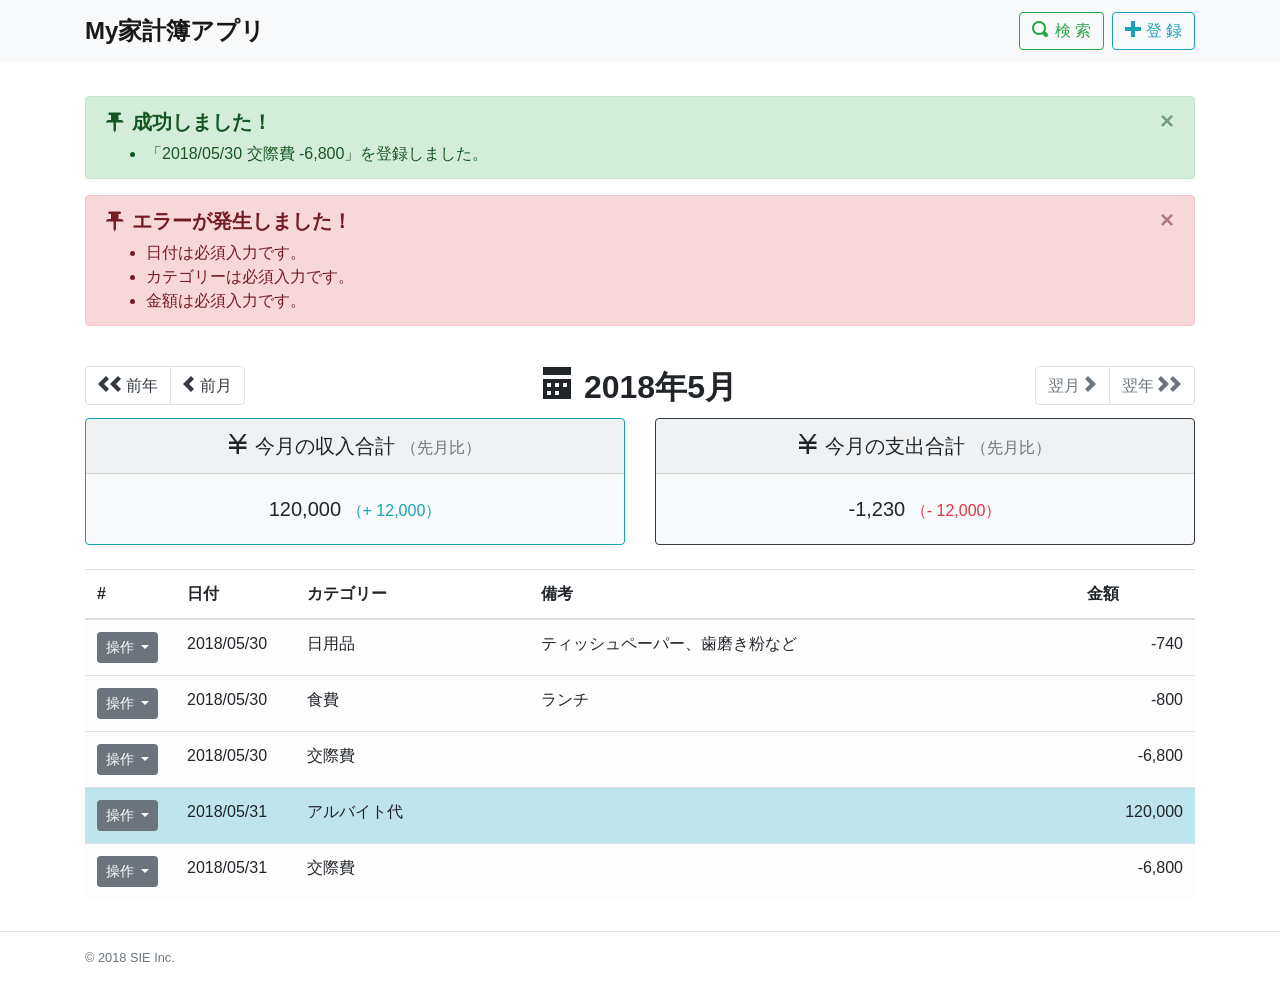
<file: html/index.html>
<!doctype html>
<html lang="ja">
<head>
	<meta charset="utf-8">
	<meta name="viewport" content="width=device-width, initial-scale=1, shrink-to-fit=no">
	<link rel="stylesheet" href="css/bootstrap.min.css">
	<link rel="stylesheet" href="css/open-iconic-bootstrap.min.css">
	<link rel="stylesheet" href="css/style.css">
	
	<title>My家計簿アプリ|TOP</title>
</head>
<body>
	<nav class="navbar fixed-top navbar-expand-lg navbar-light bg-light">
		<div class="container">
			<a class="navbar-brand mb-0" href="index.html">My家計簿アプリ</a>
			<form class="form-inline">
				<a class="btn btn-outline-success mr-2" href="search.html"><span class="oi oi-magnifying-glass"></span> 検 索</a>
				<a class="btn btn-outline-info" href="entry.html"><span class="oi oi-plus"></span> 登 録</a>
			</form>
		</div>
	</nav>

	<div class="container pt-6">
	
		<div class="row">
			<div class="col">
				<div class="alert alert-success alert-dismissible fade show" role="alert">
					<h4 class="alert-heading h5 font-weight-bold"><span class="oi oi-pin"></span> 成功しました！</h4>
					<button type="button" class="close" data-dismiss="alert" aria-label="Close">
						<span aria-hidden="true">&times;</span>
					</button>
					<ul>
						<li>「2018/05/30 交際費 -6,800」を登録しました。</li>
					</ul>
				</div>
			</div>
		</div>
		
		<div class="row">
			<div class="col">
				<div class="alert alert-danger alert-dismissible fade show" role="alert">
					<h4 class="alert-heading h5 font-weight-bold"><span class="oi oi-pin"></span> エラーが発生しました！</h4>
					<button type="button" class="close" data-dismiss="alert" aria-label="Close">
						<span aria-hidden="true">&times;</span>
					</button>
					<ul>
						<li>日付は必須入力です。</li>
						<li>カテゴリーは必須入力です。</li>
						<li>金額は必須入力です。</li>
					</ul>
				</div>
			</div>
		</div>
		
		<div class="row pt-4">
			<div class="col">
				<nav class="float-left">
					<ul class="pagination">
						<li class="page-item">
							<a class="page-link" href="#"><span class="oi oi-chevron-left"></span><span class="oi oi-chevron-left"></span> 前年</a>
						</li>
						<li class="page-item">
							<a class="page-link" href="#"><span class="oi oi-chevron-left"></span> 前月</a>
						</li>
					</ul>
				</nav>
			</div>

			<div class="col text-center">
				<h2 class="font-weight-bold"><span class="oi oi-calendar"></span> 2018年5月</h2>
			</div>

			<div class="col">
				<nav class="float-right">
					<ul class="pagination">
						<li class="page-item disabled">
							<a class="page-link" href="#">翌月 <span class="oi oi-chevron-right"></span></a>
						</li>
						<li class="page-item disabled">
							<a class="page-link" href="#">翌年 <span class="oi oi-chevron-right"></span><span class="oi oi-chevron-right"></span></a>
						</li>
					</ul>
				</nav>
			</div>
		</div>
		
		<div class="row pt-1">
			<div class="col">
				<div class="card bg-light border-info mb-4">
					<div class="card-header text-center"><span class="oi oi-yen"></span> 今月の収入合計 <small class="text-muted">（先月比）</small></div>
					<div class="card-body">
						<p class="card-text text-center">120,000 <small class="text-info">（+ 12,000）</small></p>
					</div>
				</div>
			</div>

			<div class="col">
				<div class="card bg-light border-dark mb-4">
					<div class="card-header text-center"><span class="oi oi-yen"></span> 今月の支出合計 <small class="text-muted">（先月比）</small></div>
					<div class="card-body">
						<p class="card-text text-center">-1,230 <small class="text-danger">（- 12,000）</small></p>
					</div>
				</div>
			</div>
		</div>
		
		<div class="row">
			<div class="col">
				<table class="table table-hover">
					<thead>
						<tr>
							<th scope="col" style="width: 90px;">#</th>
							<th scope="col" style="width: 120px;">日付</th>
							<th scope="col">カテゴリー</th>
							<th scope="col">備考</th>
							<th scope="col" style="width: 120px;">金額</th>
						</tr>
					</thead>
					<tbody>
						<tr class="table-light">
							<th scope="row">
								<div class="btn-group">
									<button type="button" class="btn btn-secondary btn-sm dropdown-toggle" data-toggle="dropdown" aria-haspopup="true" aria-expanded="false">
										操作
									</button>
									<div class="dropdown-menu">
										<a class="dropdown-item" href="detail.html"><span class="oi oi-spreadsheet"></span> 詳細</a>
										<a class="dropdown-item" href="copy.html"><span class="oi oi-paperclip"></span> コピー</a>
										<div class="dropdown-divider"></div>
										<a class="dropdown-item delete-btn" href="index.html"><span class="oi oi-trash"></span> 削除</a>
									</div>
								</div>
							</th>
							<td>2018/05/30</td>
							<td>日用品</td>
							<td>ティッシュペーパー、歯磨き粉など</td>
							<td class="text-right">-740</td>
						</tr>
						<tr class="table-light">
							<th scope="row">
								<div class="btn-group">
									<button type="button" class="btn btn-secondary btn-sm dropdown-toggle" data-toggle="dropdown" aria-haspopup="true" aria-expanded="false">
										操作
									</button>
									<div class="dropdown-menu">
										<a class="dropdown-item" href="detail.html"><span class="oi oi-spreadsheet"></span> 詳細</a>
										<a class="dropdown-item" href="copy.html"><span class="oi oi-paperclip"></span> コピー</a>
										<div class="dropdown-divider"></div>
										<a class="dropdown-item delete-btn" href="index.html"><span class="oi oi-trash"></span> 削除</a>
									</div>
								</div>
							</th>
							<td>2018/05/30</td>
							<td>食費</td>
							<td>ランチ</td>
							<td class="text-right">-800</td>
						</tr>
						<tr class="table-light">
							<th scope="row">
								<div class="btn-group">
									<button type="button" class="btn btn-secondary btn-sm dropdown-toggle" data-toggle="dropdown" aria-haspopup="true" aria-expanded="false">
										操作
									</button>
									<div class="dropdown-menu">
										<a class="dropdown-item" href="detail.html"><span class="oi oi-spreadsheet"></span> 詳細</a>
										<a class="dropdown-item" href="copy.html"><span class="oi oi-paperclip"></span> コピー</a>
										<div class="dropdown-divider"></div>
										<a class="dropdown-item delete-btn" href="index.html"><span class="oi oi-trash"></span> 削除</a>
									</div>
								</div>
							</th>
							<td>2018/05/30</td>
							<td>交際費</td>
							<td></td>
							<td class="text-right">-6,800</td>
						</tr>
						<tr class="table-info">
							<th scope="row">
								<div class="btn-group">
									<button type="button" class="btn btn-secondary btn-sm dropdown-toggle" data-toggle="dropdown" aria-haspopup="true" aria-expanded="false">
										操作
									</button>
									<div class="dropdown-menu">
										<a class="dropdown-item" href="detail.html"><span class="oi oi-spreadsheet"></span> 詳細</a>
										<a class="dropdown-item" href="copy.html"><span class="oi oi-paperclip"></span> コピー</a>
										<div class="dropdown-divider"></div>
										<a class="dropdown-item delete-btn" href="index.html"><span class="oi oi-trash"></span> 削除</a>
									</div>
								</div>
							</th>
							<td>2018/05/31</td>
							<td>アルバイト代</td>
							<td></td>
							<td class="text-right">120,000</td>
						</tr>
						<tr class="table-light">
							<th scope="row">
								<div class="btn-group">
									<button type="button" class="btn btn-secondary btn-sm dropdown-toggle" data-toggle="dropdown" aria-haspopup="true" aria-expanded="false">
										操作
									</button>
									<div class="dropdown-menu">
										<a class="dropdown-item" href="detail.html"><span class="oi oi-spreadsheet"></span> 詳細</a>
										<a class="dropdown-item" href="update.html"><span class="oi oi-paperclip"></span> コピー</a>
										<div class="dropdown-divider"></div>
										<a class="dropdown-item delete-btn" href="index.html"><span class="oi oi-trash"></span> 削除</a>
									</div>
								</div>

							</th>
							<td>2018/05/31</td>
							<td>交際費</td>
							<td></td>
							<td class="text-right">-6,800</td>
						</tr>
					</tbody>
				</table>
			</div>
		</div>
	</div>
	
	<hr>

	<footer class="footer">
		<div class="container">
			<p class="text-muted small">&copy; 2018 SIE Inc.</p>
		</div>
	</footer>

	<script src="js/jquery-3.3.1.slim.min.js"></script>
	<script src="js/popper.min.js"></script>
	<script src="js/bootstrap.min.js"></script>
	
<script>
$(function(){
	$('.delete-btn').on('click', function(){
		return confirm('削除してよろしいですか？');
	});
});
</script>
</body>
</html>
</file>
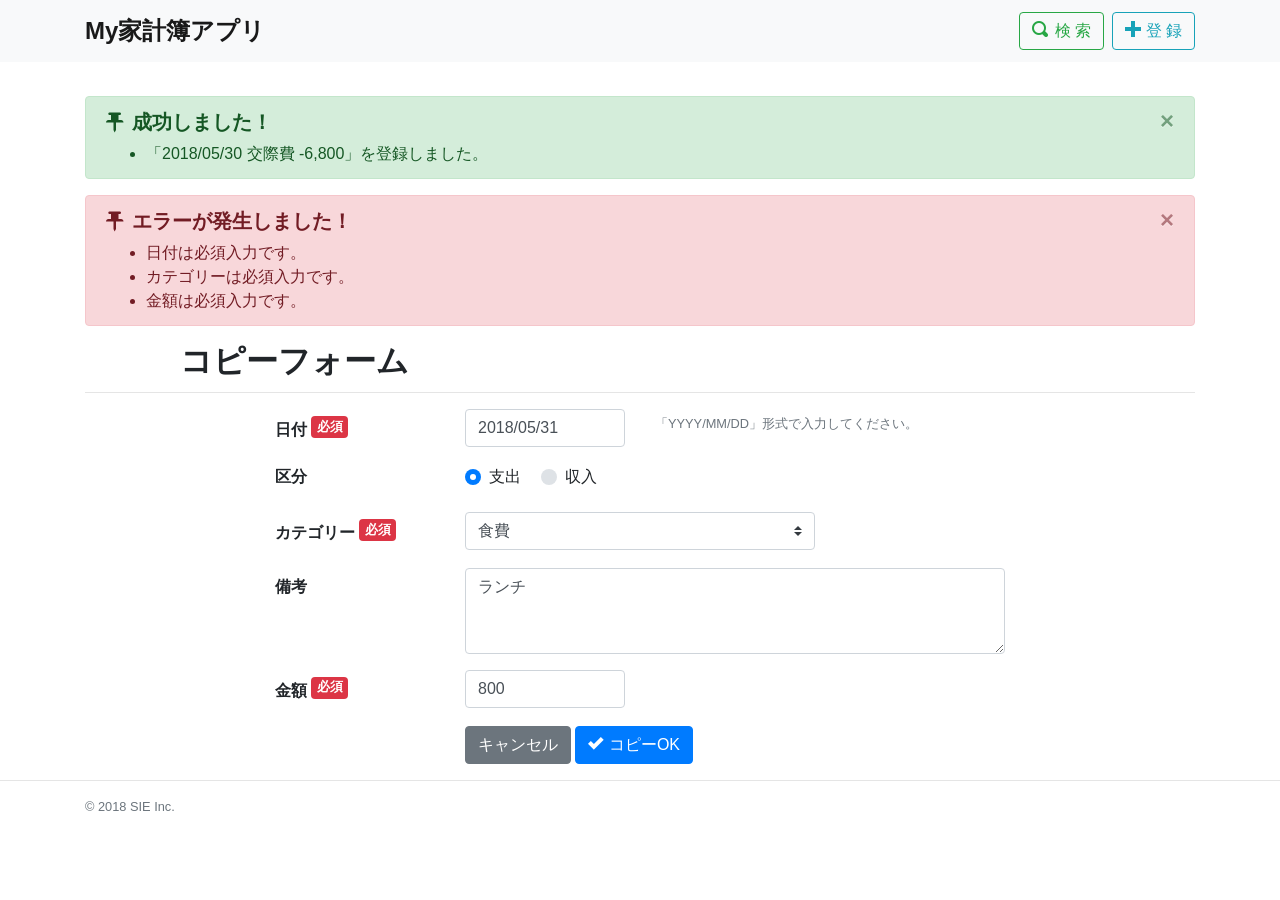
<file: html/copy.html>
<!doctype html>
<html lang="ja">
<head>
	<meta charset="utf-8">
	<meta name="viewport" content="width=device-width, initial-scale=1, shrink-to-fit=no">
	<link rel="stylesheet" href="css/bootstrap.min.css">
	<link rel="stylesheet" href="css/open-iconic-bootstrap.min.css">
	<link rel="stylesheet" href="css/style.css">

	<title>My家計簿アプリ|コピーフォーム</title>
</head>
<body>
	<nav class="navbar fixed-top navbar-expand-lg navbar-light bg-light">
		<div class="container">
			<a class="navbar-brand mb-0" href="index.html">My家計簿アプリ</a>
			<form class="form-inline">
				<a class="btn btn-outline-success mr-2" href="search.html"><span class="oi oi-magnifying-glass"></span> 検 索</a>
				<a class="btn btn-outline-info" href="entry.html"><span class="oi oi-plus"></span> 登 録</a>
			</form>
		</div>
	</nav>

	<div class="container pt-6">
	
		<div class="row">
			<div class="col">
				<div class="alert alert-success alert-dismissible fade show" role="alert">
					<h4 class="alert-heading h5 font-weight-bold"><span class="oi oi-pin"></span> 成功しました！</h4>
					<button type="button" class="close" data-dismiss="alert" aria-label="Close">
						<span aria-hidden="true">&times;</span>
					</button>
					<ul>
						<li>「2018/05/30 交際費 -6,800」を登録しました。</li>
					</ul>
				</div>
			</div>
		</div>
		
		<div class="row">
			<div class="col">
				<div class="alert alert-danger alert-dismissible fade show" role="alert">
					<h4 class="alert-heading h5 font-weight-bold"><span class="oi oi-pin"></span> エラーが発生しました！</h4>
					<button type="button" class="close" data-dismiss="alert" aria-label="Close">
						<span aria-hidden="true">&times;</span>
					</button>
					<ul>
						<li>日付は必須入力です。</li>
						<li>カテゴリーは必須入力です。</li>
						<li>金額は必須入力です。</li>
					</ul>
				</div>
			</div>
		</div>
		
		<div class="row justify-content-between">
			<div class="offset-1 col">
				<h2 class="font-weight-bold">コピーフォーム</h2>
			</div>
		</div>
		
		<hr class="mt-1">
		
		<form action="#" method="post">
			<div class="form-group row">
				<label for="date" class="offset-2 col-sm-2 col-form-label font-weight-bold">日付 <span class="badge badge-danger">必須</span></label>
				<div class="col-2">
					<input type="text" class="form-control" id="date" placeholder="日付" aria-describedby="dateHelp" value="2018/05/31">
				</div>
				<div class="col-4">
					<small id="dateHelp" class="text-muted align-bottom">「YYYY/MM/DD」形式で入力してください。</small>
				</div>
			</div>

			<fieldset class="form-group">
				<div class="row">
					<legend class="offset-2 col-form-label col-2 pt-0 font-weight-bold">区分</legend>
					<div class="col-sm-8">
						<div class="custom-control custom-radio custom-control-inline">
							<input type="radio" id="division1" name="division" class="custom-control-input" checked>
							<label class="custom-control-label" for="division1">支出</label>
						</div>
						<div class="custom-control custom-radio custom-control-inline">
							<input type="radio" id="division2" name="division" class="custom-control-input">
							<label class="custom-control-label" for="division2">収入</label>
						</div>
					</div>
				</div>
			</fieldset>
			
			<div class="form-group row">
				<label for="category" class="offset-2 col-sm-2 col-form-label font-weight-bold">カテゴリー <span class="badge badge-danger">必須</span></label>
				<div class="col-4">
					<select class="custom-select" id="category">
						<option>選択して下さい</option>
						<option selected>食費</option>
						<option>日用品</option>
						<option>交際費</option>
					</select>
				</div>
			</div>
			<div class="form-group row">
				<label for="note" class="offset-2 col-sm-2 col-form-label font-weight-bold">備考</label>
				<div class="col-6">
					<textarea class="form-control" id="note" placeholder="備考" rows="3">ランチ</textarea>
				</div>
			</div>
			<div class="form-group row">
				<label for="amount" class="offset-2 col-sm-2 col-form-label font-weight-bold">金額 <span class="badge badge-danger">必須</span></label>
				<div class="col-2">
					<input type="text" class="form-control" id="amount" placeholder="金額" value="800">
				</div>
			</div>
			
			<div class="form-group row">
				<div class="offset-4 col-8">
					<a href="index.html" class="btn btn-secondary">キャンセル</a>
					<a href="index.html" class="btn btn-primary"><span class="oi oi-check"></span> コピーOK</a>
				</div>
			</div>
		</form>
	</div>
	
	<hr>

	<footer class="footer">
		<div class="container">
			<p class="text-muted small">&copy; 2018 SIE Inc.</p>
		</div>
	</footer>

	<script src="js/jquery-3.3.1.slim.min.js"></script>
	<script src="js/popper.min.js"></script>
	<script src="js/bootstrap.min.js"></script>

<script>
$(function(){
	$('.delete-btn').on('click', function(){
		return confirm('削除してよろしいですか？');
	});
});
</script>
</body>
</html>
</file>
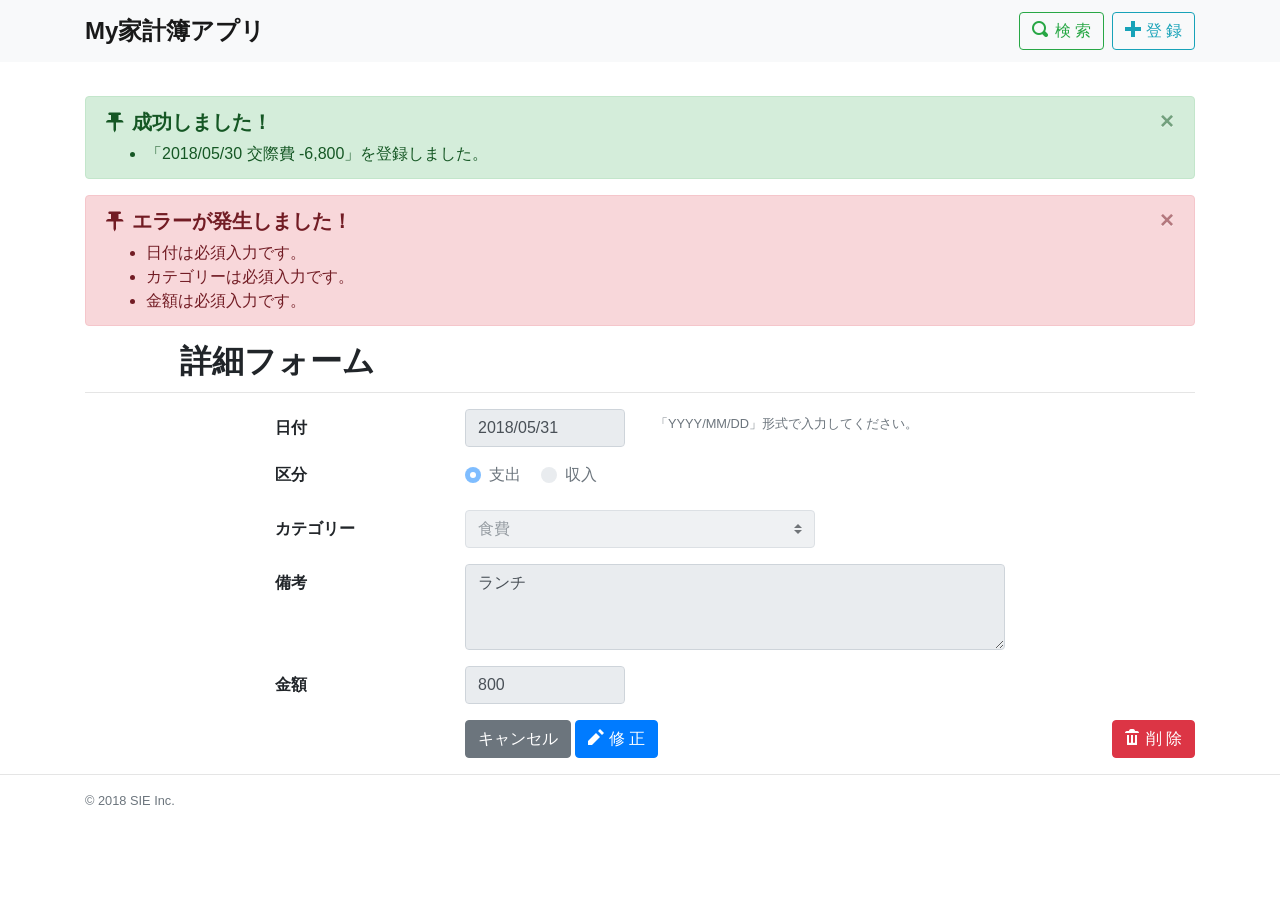
<file: html/detail.html>
<!doctype html>
<html lang="ja">
<head>
	<meta charset="utf-8">
	<meta name="viewport" content="width=device-width, initial-scale=1, shrink-to-fit=no">
	<link rel="stylesheet" href="css/bootstrap.min.css">
	<link rel="stylesheet" href="css/open-iconic-bootstrap.min.css">
	<link rel="stylesheet" href="css/style.css">

	<title>My家計簿アプリ|詳細フォーム</title>
</head>
<body>
	<nav class="navbar fixed-top navbar-expand-lg navbar-light bg-light">
		<div class="container">
			<a class="navbar-brand mb-0" href="index.html">My家計簿アプリ</a>
			<form class="form-inline">
				<a class="btn btn-outline-success mr-2" href="search.html"><span class="oi oi-magnifying-glass"></span> 検 索</a>
				<a class="btn btn-outline-info" href="entry.html"><span class="oi oi-plus"></span> 登 録</a>
			</form>
		</div>
	</nav>

	<div class="container pt-6">
	
		<div class="row">
			<div class="col">
				<div class="alert alert-success alert-dismissible fade show" role="alert">
					<h4 class="alert-heading h5 font-weight-bold"><span class="oi oi-pin"></span> 成功しました！</h4>
					<button type="button" class="close" data-dismiss="alert" aria-label="Close">
						<span aria-hidden="true">&times;</span>
					</button>
					<ul>
						<li>「2018/05/30 交際費 -6,800」を登録しました。</li>
					</ul>
				</div>
			</div>
		</div>
		
		<div class="row">
			<div class="col">
				<div class="alert alert-danger alert-dismissible fade show" role="alert">
					<h4 class="alert-heading h5 font-weight-bold"><span class="oi oi-pin"></span> エラーが発生しました！</h4>
					<button type="button" class="close" data-dismiss="alert" aria-label="Close">
						<span aria-hidden="true">&times;</span>
					</button>
					<ul>
						<li>日付は必須入力です。</li>
						<li>カテゴリーは必須入力です。</li>
						<li>金額は必須入力です。</li>
					</ul>
				</div>
			</div>
		</div>
		
		<div class="row justify-content-between">
			<div class="offset-1 col">
				<h2 class="font-weight-bold">詳細フォーム</h2>
			</div>
		</div>
		
		<hr class="mt-1">
		
		<form action="#" method="post">
			<div class="form-group row">
				<label for="date" class="offset-2 col-sm-2 col-form-label font-weight-bold">日付</label>
				<div class="col-2">
					<input type="text" class="form-control" id="date" placeholder="日付" aria-describedby="dateHelp" value="2018/05/31" readonly>
				</div>
				<div class="col-4">
					<small id="dateHelp" class="text-muted align-bottom">「YYYY/MM/DD」形式で入力してください。</small>
				</div>
			</div>

			<fieldset class="form-group">
				<div class="row">
					<legend class="offset-2 col-form-label col-2 pt-0 font-weight-bold">区分</legend>
					<div class="col-sm-8">
						<div class="custom-control custom-radio custom-control-inline">
							<input type="radio" id="division1" name="division" class="custom-control-input" checked disabled>
							<label class="custom-control-label" for="division1">支出</label>
						</div>
						<div class="custom-control custom-radio custom-control-inline">
							<input type="radio" id="division2" name="division" class="custom-control-input" disabled>
							<label class="custom-control-label" for="division2">収入</label>
						</div>
					</div>
				</div>
			</fieldset>
			
			<div class="form-group row">
				<label for="category" class="offset-2 col-sm-2 col-form-label font-weight-bold">カテゴリー</label>
				<div class="col-4">
					<select class="custom-select" id="category" disabled>
						<option>選択して下さい</option>
						<option selected>食費</option>
						<option>日用品</option>
						<option>交際費</option>
					</select>
				</div>
			</div>
			<div class="form-group row">
				<label for="note" class="offset-2 col-sm-2 col-form-label font-weight-bold">備考</label>
				<div class="col-6">
					<textarea class="form-control" id="note" placeholder="備考" rows="3" readonly>ランチ</textarea>
				</div>
			</div>
			<div class="form-group row">
				<label for="amount" class="offset-2 col-sm-2 col-form-label font-weight-bold">金額</label>
				<div class="col-2">
					<input type="text" class="form-control" id="amount" placeholder="金額" value="800" readonly>
				</div>
			</div>
			
			<div class="form-group row">
				<div class="offset-4 col-6">
					<a href="index.html" class="btn btn-secondary">キャンセル</a>
					<a href="update.html" class="btn btn-primary"><span class="oi oi-pencil"></span> 修 正</a>
				</div>
				<div class="col-2 text-right">
					<a href="index.html" class="btn btn-danger delete-btn"><span class="oi oi-trash"></span> 削 除</a>
				</div>
			</div>
		</form>
	</div>
	
	<hr>

	<footer class="footer">
		<div class="container">
			<p class="text-muted small">&copy; 2018 SIE Inc.</p>
		</div>
	</footer>

	<script src="js/jquery-3.3.1.slim.min.js"></script>
	<script src="js/popper.min.js"></script>
	<script src="js/bootstrap.min.js"></script>

<script>
$(function(){
	$('.delete-btn').on('click', function(){
		return confirm('削除してよろしいですか？');
	});
});
</script>
</body>
</html>
</file>
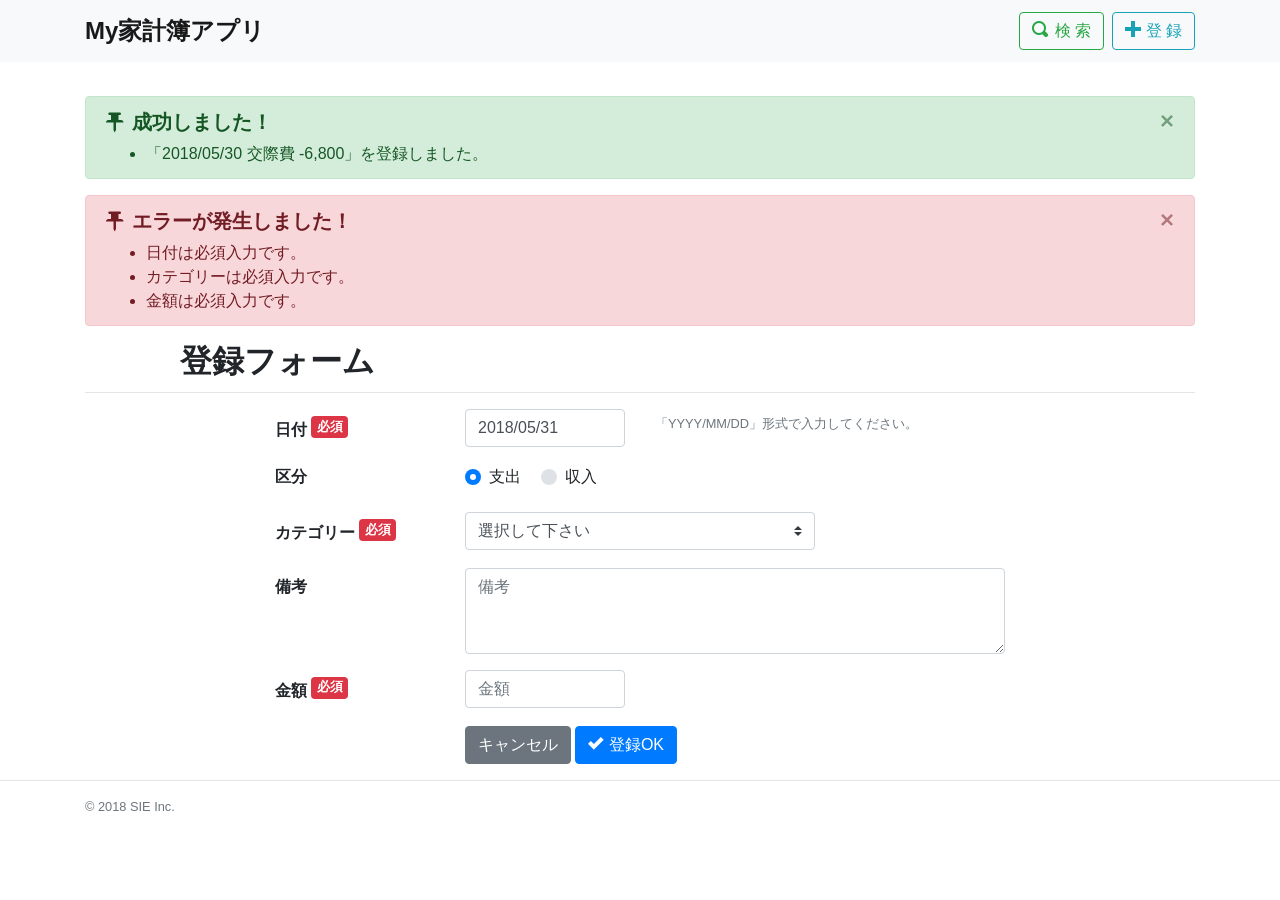
<file: html/entry.html>
<!doctype html>
<html lang="ja">
<head>
	<meta charset="utf-8">
	<meta name="viewport" content="width=device-width, initial-scale=1, shrink-to-fit=no">
	<link rel="stylesheet" href="css/bootstrap.min.css">
	<link rel="stylesheet" href="css/open-iconic-bootstrap.min.css">
	<link rel="stylesheet" href="css/style.css">

	<title>My家計簿アプリ|登録フォーム</title>
</head>
<body>
	<nav class="navbar fixed-top navbar-expand-lg navbar-light bg-light">
		<div class="container">
			<a class="navbar-brand mb-0" href="index.html">My家計簿アプリ</a>
			<form class="form-inline">
				<a class="btn btn-outline-success mr-2" href="search.html"><span class="oi oi-magnifying-glass"></span> 検 索</a>
				<a class="btn btn-outline-info" href="entry.html"><span class="oi oi-plus"></span> 登 録</a>
			</form>
		</div>
	</nav>

	<div class="container pt-6">
	
		<div class="row">
			<div class="col">
				<div class="alert alert-success alert-dismissible fade show" role="alert">
					<h4 class="alert-heading h5 font-weight-bold"><span class="oi oi-pin"></span> 成功しました！</h4>
					<button type="button" class="close" data-dismiss="alert" aria-label="Close">
						<span aria-hidden="true">&times;</span>
					</button>
					<ul>
						<li>「2018/05/30 交際費 -6,800」を登録しました。</li>
					</ul>
				</div>
			</div>
		</div>
		
		<div class="row">
			<div class="col">
				<div class="alert alert-danger alert-dismissible fade show" role="alert">
					<h4 class="alert-heading h5 font-weight-bold"><span class="oi oi-pin"></span> エラーが発生しました！</h4>
					<button type="button" class="close" data-dismiss="alert" aria-label="Close">
						<span aria-hidden="true">&times;</span>
					</button>
					<ul>
						<li>日付は必須入力です。</li>
						<li>カテゴリーは必須入力です。</li>
						<li>金額は必須入力です。</li>
					</ul>
				</div>
			</div>
		</div>
		
		<div class="row justify-content-between">
			<div class="offset-1 col">
				<h2 class="font-weight-bold">登録フォーム</h2>
			</div>
		</div>
		
		<hr class="mt-1">
		
		<form action="#" method="post">
			<div class="form-group row">
				<label for="date" class="offset-2 col-sm-2 col-form-label font-weight-bold">日付 <span class="badge badge-danger">必須</span></label>
				<div class="col-2">
					<input type="text" class="form-control" id="date" placeholder="日付" aria-describedby="dateHelp" value="2018/05/31">
				</div>
				<div class="col-4">
					<small id="dateHelp" class="text-muted align-bottom">「YYYY/MM/DD」形式で入力してください。</small>
				</div>
			</div>

			<fieldset class="form-group">
				<div class="row">
					<legend class="offset-2 col-form-label col-2 pt-0 font-weight-bold">区分</legend>
					<div class="col-sm-8">
						<div class="custom-control custom-radio custom-control-inline">
							<input type="radio" id="division1" name="division" class="custom-control-input" checked>
							<label class="custom-control-label" for="division1">支出</label>
						</div>
						<div class="custom-control custom-radio custom-control-inline">
							<input type="radio" id="division2" name="division" class="custom-control-input">
							<label class="custom-control-label" for="division2">収入</label>
						</div>
					</div>
				</div>
			</fieldset>
			
			<div class="form-group row">
				<label for="category" class="offset-2 col-sm-2 col-form-label font-weight-bold">カテゴリー <span class="badge badge-danger">必須</span></label>
				<div class="col-4">
					<select class="custom-select" id="category">
						<option selected>選択して下さい</option>
						<option>食費</option>
						<option>日用品</option>
						<option>交際費</option>
					</select>
				</div>
			</div>
			<div class="form-group row">
				<label for="note" class="offset-2 col-sm-2 col-form-label font-weight-bold">備考</label>
				<div class="col-6">
					<textarea class="form-control" id="note" placeholder="備考" rows="3"></textarea>
				</div>
			</div>
			<div class="form-group row">
				<label for="amount" class="offset-2 col-sm-2 col-form-label font-weight-bold">金額 <span class="badge badge-danger">必須</span></label>
				<div class="col-2">
					<input type="text" class="form-control" id="amount" placeholder="金額">
				</div>
			</div>
			
			<div class="form-group row">
				<div class="offset-4 col-8">
					<a href="index.html" class="btn btn-secondary">キャンセル</a>
					<a href="index.html" class="btn btn-primary"><span class="oi oi-check"></span> 登録OK</a>
				</div>
			</div>
		</form>
	</div>
	
	<hr>

	<footer class="footer">
		<div class="container">
			<p class="text-muted small">&copy; 2018 SIE Inc.</p>
		</div>
	</footer>

	<script src="js/jquery-3.3.1.slim.min.js"></script>
	<script src="js/popper.min.js"></script>
	<script src="js/bootstrap.min.js"></script>

<script>
$(function(){
	$('.delete-btn').on('click', function(){
		return confirm('削除してよろしいですか？');
	});
});
</script>
</body>
</html>
</file>
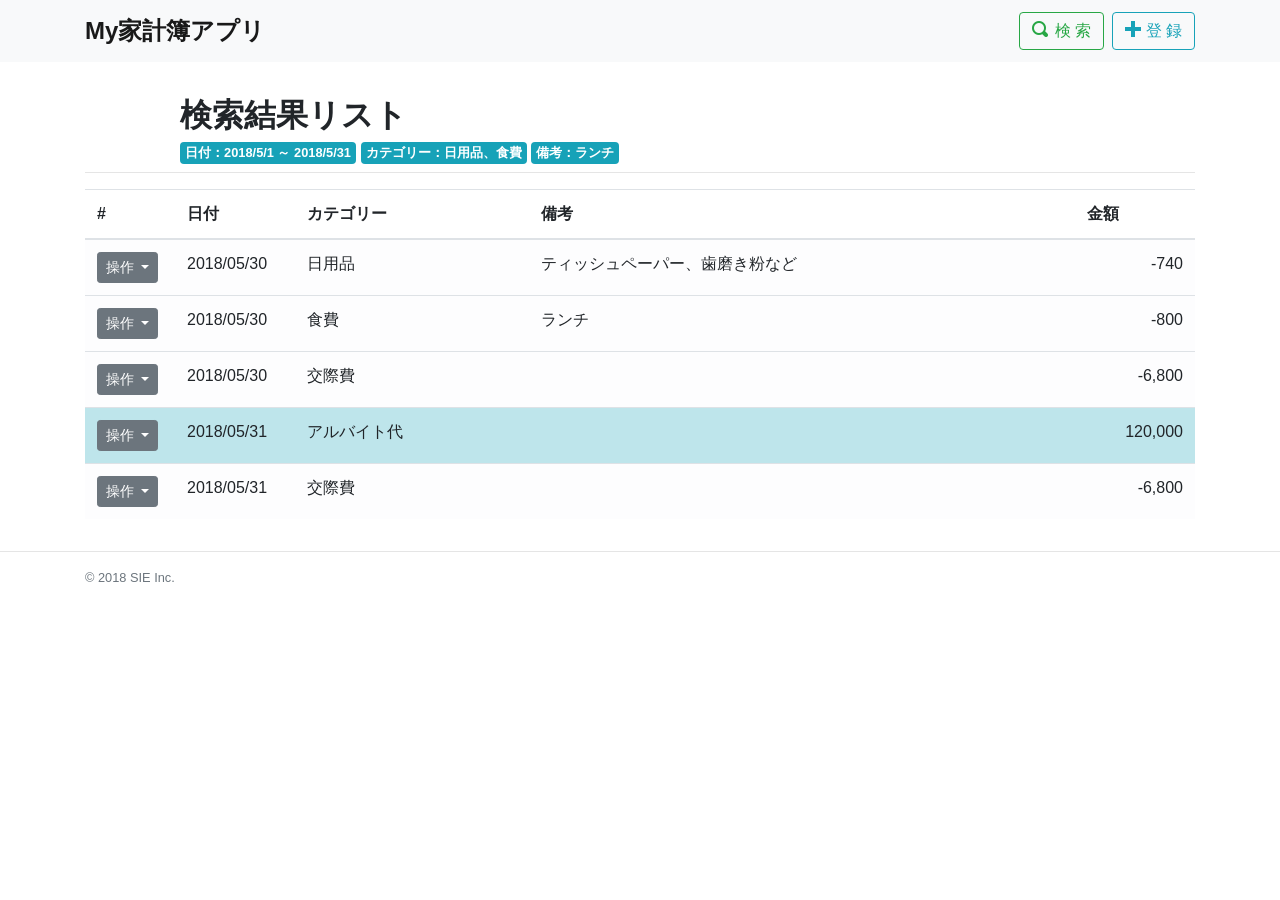
<file: html/result.html>
<!doctype html>
<html lang="ja">
<head>
	<meta charset="utf-8">
	<meta name="viewport" content="width=device-width, initial-scale=1, shrink-to-fit=no">
	<link rel="stylesheet" href="css/bootstrap.min.css">
	<link rel="stylesheet" href="css/open-iconic-bootstrap.min.css">
	<link rel="stylesheet" href="css/style.css">
	
	<title>My家計簿アプリ|TOP</title>
</head>
<body>
	<nav class="navbar fixed-top navbar-expand-lg navbar-light bg-light">
		<div class="container">
			<a class="navbar-brand mb-0" href="index.html">My家計簿アプリ</a>
			<form class="form-inline">
				<a class="btn btn-outline-success mr-2" href="search.html"><span class="oi oi-magnifying-glass"></span> 検 索</a>
				<a class="btn btn-outline-info" href="entry.html"><span class="oi oi-plus"></span> 登 録</a>
			</form>
		</div>
	</nav>

	<div class="container pt-6">
		
		<div class="row">
			<div class="offset-1 col">
				<h2 class="font-weight-bold">検索結果リスト</h2>
			</div>
		</div>
		
		<div class="row">
			<div class="offset-1 col">
				<span class="badge badge-info">日付：2018/5/1 ～ 2018/5/31</span>
				<span class="badge badge-info">カテゴリー：日用品、食費</span>
				<span class="badge badge-info">備考：ランチ</span>
			</div>
		</div>
		
		<hr class="mt-1">
		
		<div class="row">
			<div class="col">
				<table class="table table-hover">
					<thead>
						<tr>
							<th scope="col" style="width: 90px;">#</th>
							<th scope="col" style="width: 120px;">日付</th>
							<th scope="col">カテゴリー</th>
							<th scope="col">備考</th>
							<th scope="col" style="width: 120px;">金額</th>
						</tr>
					</thead>
					<tbody>
						<tr class="table-light">
							<th scope="row">
								<div class="btn-group">
									<button type="button" class="btn btn-secondary btn-sm dropdown-toggle" data-toggle="dropdown" aria-haspopup="true" aria-expanded="false">
										操作
									</button>
									<div class="dropdown-menu">
										<a class="dropdown-item" href="detail.html"><span class="oi oi-spreadsheet"></span> 詳細</a>
										<a class="dropdown-item" href="copy.html"><span class="oi oi-paperclip"></span> コピー</a>
										<div class="dropdown-divider"></div>
										<a class="dropdown-item delete-btn" href="index.html"><span class="oi oi-trash"></span> 削除</a>
									</div>
								</div>
							</th>
							<td>2018/05/30</td>
							<td>日用品</td>
							<td>ティッシュペーパー、歯磨き粉など</td>
							<td class="text-right">-740</td>
						</tr>
						<tr class="table-light">
							<th scope="row">
								<div class="btn-group">
									<button type="button" class="btn btn-secondary btn-sm dropdown-toggle" data-toggle="dropdown" aria-haspopup="true" aria-expanded="false">
										操作
									</button>
									<div class="dropdown-menu">
										<a class="dropdown-item" href="detail.html"><span class="oi oi-spreadsheet"></span> 詳細</a>
										<a class="dropdown-item" href="copy.html"><span class="oi oi-paperclip"></span> コピー</a>
										<div class="dropdown-divider"></div>
										<a class="dropdown-item delete-btn" href="index.html"><span class="oi oi-trash"></span> 削除</a>
									</div>
								</div>
							</th>
							<td>2018/05/30</td>
							<td>食費</td>
							<td>ランチ</td>
							<td class="text-right">-800</td>
						</tr>
						<tr class="table-light">
							<th scope="row">
								<div class="btn-group">
									<button type="button" class="btn btn-secondary btn-sm dropdown-toggle" data-toggle="dropdown" aria-haspopup="true" aria-expanded="false">
										操作
									</button>
									<div class="dropdown-menu">
										<a class="dropdown-item" href="detail.html"><span class="oi oi-spreadsheet"></span> 詳細</a>
										<a class="dropdown-item" href="copy.html"><span class="oi oi-paperclip"></span> コピー</a>
										<div class="dropdown-divider"></div>
										<a class="dropdown-item delete-btn" href="index.html"><span class="oi oi-trash"></span> 削除</a>
									</div>
								</div>
							</th>
							<td>2018/05/30</td>
							<td>交際費</td>
							<td></td>
							<td class="text-right">-6,800</td>
						</tr>
						<tr class="table-info">
							<th scope="row">
								<div class="btn-group">
									<button type="button" class="btn btn-secondary btn-sm dropdown-toggle" data-toggle="dropdown" aria-haspopup="true" aria-expanded="false">
										操作
									</button>
									<div class="dropdown-menu">
										<a class="dropdown-item" href="detail.html"><span class="oi oi-spreadsheet"></span> 詳細</a>
										<a class="dropdown-item" href="copy.html"><span class="oi oi-paperclip"></span> コピー</a>
										<div class="dropdown-divider"></div>
										<a class="dropdown-item delete-btn" href="index.html"><span class="oi oi-trash"></span> 削除</a>
									</div>
								</div>
							</th>
							<td>2018/05/31</td>
							<td>アルバイト代</td>
							<td></td>
							<td class="text-right">120,000</td>
						</tr>
						<tr class="table-light">
							<th scope="row">
								<div class="btn-group">
									<button type="button" class="btn btn-secondary btn-sm dropdown-toggle" data-toggle="dropdown" aria-haspopup="true" aria-expanded="false">
										操作
									</button>
									<div class="dropdown-menu">
										<a class="dropdown-item" href="detail.html"><span class="oi oi-spreadsheet"></span> 詳細</a>
										<a class="dropdown-item" href="update.html"><span class="oi oi-paperclip"></span> コピー</a>
										<div class="dropdown-divider"></div>
										<a class="dropdown-item delete-btn" href="index.html"><span class="oi oi-trash"></span> 削除</a>
									</div>
								</div>

							</th>
							<td>2018/05/31</td>
							<td>交際費</td>
							<td></td>
							<td class="text-right">-6,800</td>
						</tr>
					</tbody>
				</table>
			</div>
		</div>
	</div>
	
	<hr>

	<footer class="footer">
		<div class="container">
			<p class="text-muted small">&copy; 2018 SIE Inc.</p>
		</div>
	</footer>

	<script src="js/jquery-3.3.1.slim.min.js"></script>
	<script src="js/popper.min.js"></script>
	<script src="js/bootstrap.min.js"></script>
	
<script>
$(function(){
	$('.delete-btn').on('click', function(){
		return confirm('削除してよろしいですか？');
	});
});
</script>
</body>
</html>
</file>
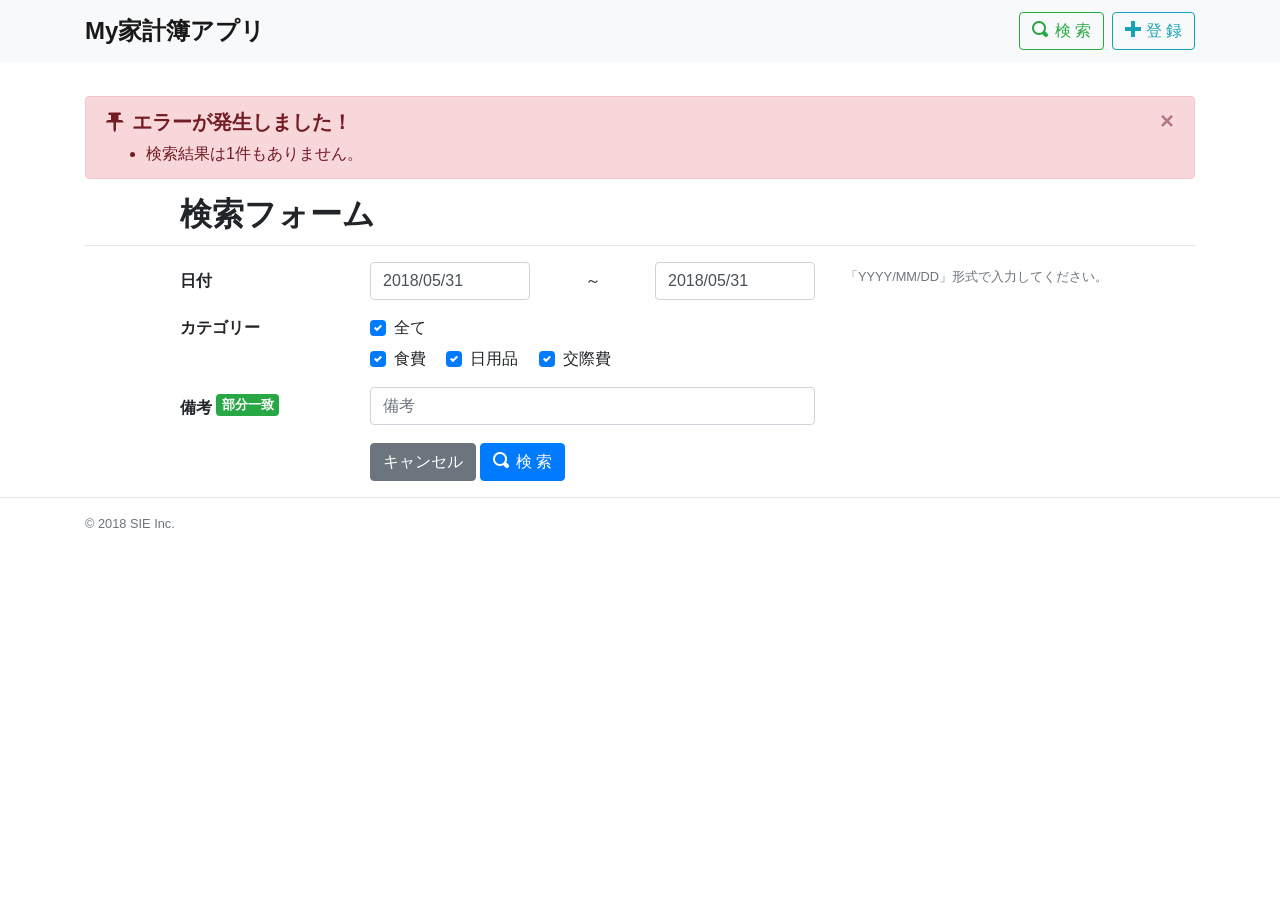
<file: html/search.html>
<!doctype html>
<html lang="ja">
<head>
	<meta charset="utf-8">
	<meta name="viewport" content="width=device-width, initial-scale=1, shrink-to-fit=no">
	<link rel="stylesheet" href="css/bootstrap.min.css">
	<link rel="stylesheet" href="css/open-iconic-bootstrap.min.css">
	<link rel="stylesheet" href="css/style.css">

	<title>My家計簿アプリ|検索フォーム</title>
</head>
<body>
	<nav class="navbar fixed-top navbar-expand-lg navbar-light bg-light">
		<div class="container">
			<a class="navbar-brand mb-0" href="index.html">My家計簿アプリ</a>
			<form class="form-inline">
				<a class="btn btn-outline-success mr-2" href="search.html"><span class="oi oi-magnifying-glass"></span> 検 索</a>
				<a class="btn btn-outline-info" href="entry.html"><span class="oi oi-plus"></span> 登 録</a>
			</form>
		</div>
	</nav>

	<div class="container pt-6">
			
		<div class="row">
			<div class="col">
				<div class="alert alert-danger alert-dismissible fade show" role="alert">
					<h4 class="alert-heading h5 font-weight-bold"><span class="oi oi-pin"></span> エラーが発生しました！</h4>
					<button type="button" class="close" data-dismiss="alert" aria-label="Close">
						<span aria-hidden="true">&times;</span>
					</button>
					<ul>
						<li>検索結果は1件もありません。</li>
					</ul>
				</div>
			</div>
		</div>
		
		<div class="row justify-content-between">
			<div class="offset-1 col">
				<h2 class="font-weight-bold">検索フォーム</h2>
			</div>
		</div>
		
		<hr class="mt-1">
		
		<form action="#" method="post">
			<div class="form-group row">
				<label for="date" class="offset-1 col-sm-2 col-form-label font-weight-bold">日付</label>

				<div class="col-2">
					<input type="text" class="form-control" id="date" placeholder="日付" aria-describedby="dateHelp" value="2018/05/31">
				</div>
				<div class="col-1">
					<input type="text" readonly class="form-control-plaintext text-center" id="staticEmail" value="～">
				</div>
				<div class="col-2">
					<input type="text" class="form-control" id="date" placeholder="日付" aria-describedby="dateHelp" value="2018/05/31">
				</div>
				<div class="col-4">
					<small id="dateHelp" class="text-muted align-bottom">「YYYY/MM/DD」形式で入力してください。</small>
				</div>
			</div>

			<fieldset class="form-group">
				<div class="row">
					<legend class="offset-1 col-form-label col-2 pt-0 font-weight-bold">カテゴリー</legend>
					<div class="col-sm-8">
						<div class="custom-control custom-checkbox custom-control-inline">
							<input type="checkbox" id="category-all" name="customRadioInline1" class="custom-control-input category-all" checked>
							<label class="custom-control-label" for="category-all">全て</label>
						</div>
					</div>
					<div class="offset-3 col-sm-8">
						<div class="custom-control custom-checkbox custom-control-inline">
 							<input type="checkbox" id="category1" name="customRadioInline1" class="custom-control-input category" checked>
							<label class="custom-control-label" for="category1">食費</label>
						</div>
						<div class="custom-control custom-checkbox custom-control-inline">
							<input type="checkbox" id="category2" name="customRadioInline1" class="custom-control-input category" checked>
							<label class="custom-control-label" for="category2">日用品</label>
						</div>
						<div class="custom-control custom-checkbox custom-control-inline">
							<input type="checkbox" id="category3" name="customRadioInline1" class="custom-control-input category" checked>
							<label class="custom-control-label" for="category3">交際費</label>
						</div>
					</div>
				</div>
			</fieldset>
			
			<div class="form-group row">
				<label for="note" class="offset-1 col-sm-2 col-form-label font-weight-bold">備考 <span class="badge badge-success	">部分一致</span></label>
				<div class="col-5">
					<input type="text" class="form-control" id="note" placeholder="備考">
				</div>
			</div>
			
			<div class="form-group row">
				<div class="offset-3 col-8">
					<a href="index.html" class="btn btn-secondary">キャンセル</a>
					<a href="result.html" class="btn btn-primary"><span class="oi oi-magnifying-glass"></span> 検 索</a>
				</div>
			</div>
		</form>
	</div>
	
	<hr>

	<footer class="footer">
		<div class="container">
			<p class="text-muted small">&copy; 2018 SIE Inc.</p>
		</div>
	</footer>

	<script src="js/jquery-3.3.1.slim.min.js"></script>
	<script src="js/popper.min.js"></script>
	<script src="js/bootstrap.min.js"></script>

<script>
$(function(){
	$('.delete-btn').on('click', function(){
		return confirm('削除してよろしいですか？');
	});
	
	$('.category-all').on('click', function(){
		// allのチェック状態と他の選択肢のチェック状態をリンク
		$('.category').prop('checked', $(this).prop('checked'));
	});
	
	$('.category').on('click', function(){
		if(!$(this).prop('checked')){
			// チェックが外れたときは、allのチェックも外す
			$('.category-all').prop('checked', false);
			
		}else{
			// チェックが入ったときは、
			// 他の選択肢もすべてチェックだった場合に、allをチェックする
			var isChange = true;
			
			$('.category').each(function(){
				if(!$(this).prop('checked')){
					isChange = false;
				}
			});
			if(isChange){
				$('.category-all').prop('checked', true);
			}
		}
	});
});
</script>
</body>
</html>
</file>
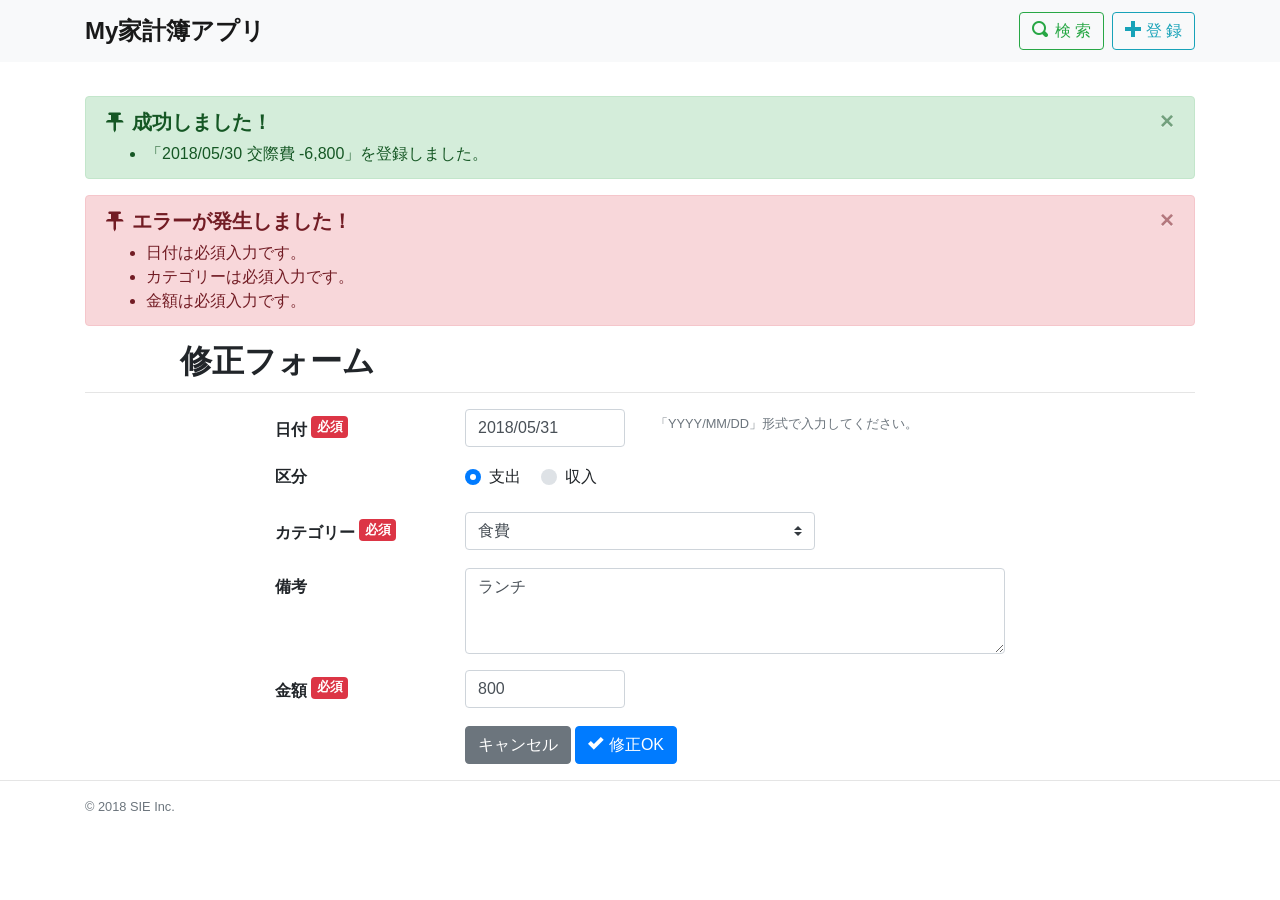
<file: html/update.html>
<!doctype html>
<html lang="ja">
<head>
	<meta charset="utf-8">
	<meta name="viewport" content="width=device-width, initial-scale=1, shrink-to-fit=no">
	<link rel="stylesheet" href="css/bootstrap.min.css">
	<link rel="stylesheet" href="css/open-iconic-bootstrap.min.css">
	<link rel="stylesheet" href="css/style.css">

	<title>My家計簿アプリ|更新フォーム</title>
</head>
<body>
	<nav class="navbar fixed-top navbar-expand-lg navbar-light bg-light">
		<div class="container">
			<a class="navbar-brand mb-0" href="index.html">My家計簿アプリ</a>
			<form class="form-inline">
				<a class="btn btn-outline-success mr-2" href="search.html"><span class="oi oi-magnifying-glass"></span> 検 索</a>
				<a class="btn btn-outline-info" href="entry.html"><span class="oi oi-plus"></span> 登 録</a>
			</form>
		</div>
	</nav>

	<div class="container pt-6">

		<div class="row">
			<div class="col">
				<div class="alert alert-success alert-dismissible fade show" role="alert">
					<h4 class="alert-heading h5 font-weight-bold"><span class="oi oi-pin"></span> 成功しました！</h4>
					<button type="button" class="close" data-dismiss="alert" aria-label="Close">
						<span aria-hidden="true">&times;</span>
					</button>
					<ul>
						<li>「2018/05/30 交際費 -6,800」を登録しました。</li>
					</ul>
				</div>
			</div>
		</div>

		<div class="row">
			<div class="col">
				<div class="alert alert-danger alert-dismissible fade show" role="alert">
					<h4 class="alert-heading h5 font-weight-bold"><span class="oi oi-pin"></span> エラーが発生しました！</h4>
					<button type="button" class="close" data-dismiss="alert" aria-label="Close">
						<span aria-hidden="true">&times;</span>
					</button>
					<ul>
						<li>日付は必須入力です。</li>
						<li>カテゴリーは必須入力です。</li>
						<li>金額は必須入力です。</li>
					</ul>
				</div>
			</div>
		</div>

		<div class="row justify-content-between">
			<div class="offset-1 col">
				<h2 class="font-weight-bold">修正フォーム</h2>
			</div>
		</div>

		<hr class="mt-1">

		<form action="#" method="post">
			<div class="form-group row">
				<label for="date" class="offset-2 col-sm-2 col-form-label font-weight-bold">日付 <span class="badge badge-danger">必須</span></label>
				<div class="col-2">
					<input type="text" class="form-control" id="date" placeholder="日付" aria-describedby="dateHelp" value="2018/05/31">
				</div>
				<div class="col-4">
					<small id="dateHelp" class="text-muted align-bottom">「YYYY/MM/DD」形式で入力してください。</small>
				</div>
			</div>

			<fieldset class="form-group">
				<div class="row">
					<legend class="offset-2 col-form-label col-2 pt-0 font-weight-bold">区分</legend>
					<div class="col-sm-8">
						<div class="custom-control custom-radio custom-control-inline">
							<input type="radio" id="division1" name="division" class="custom-control-input" checked>
							<label class="custom-control-label" for="division1">支出</label>
						</div>
						<div class="custom-control custom-radio custom-control-inline">
							<input type="radio" id="division2" name="division" class="custom-control-input">
							<label class="custom-control-label" for="division2">収入</label>
						</div>
					</div>
				</div>
			</fieldset>

			<div class="form-group row">
				<label for="category" class="offset-2 col-sm-2 col-form-label font-weight-bold">カテゴリー <span class="badge badge-danger">必須</span></label>
				<div class="col-4">
					<select class="custom-select" id="category">
						<option>選択して下さい</option>
						<option selected>食費</option>
						<option>日用品</option>
						<option>交際費</option>
					</select>
				</div>
			</div>
			<div class="form-group row">
				<label for="note" class="offset-2 col-sm-2 col-form-label font-weight-bold">備考</label>
				<div class="col-6">
					<textarea class="form-control" id="note" placeholder="備考" rows="3">ランチ</textarea>
				</div>
			</div>
			<div class="form-group row">
				<label for="amount" class="offset-2 col-sm-2 col-form-label font-weight-bold">金額 <span class="badge badge-danger">必須</span></label>
				<div class="col-2">
					<input type="text" class="form-control" id="amount" placeholder="金額" value="800">
				</div>
			</div>

			<div class="form-group row">
				<div class="offset-4 col-8">
					<a href="detail.html" class="btn btn-secondary">キャンセル</a>
					<a href="index.html" class="btn btn-primary"><span class="oi oi-check"></span> 修正OK</a>
				</div>
			</div>
		</form>
	</div>

	<hr>

	<footer class="footer">
		<div class="container">
			<p class="text-muted small">&copy; 2018 SIE Inc.</p>
		</div>
	</footer>

	<script src="js/jquery-3.3.1.slim.min.js"></script>
	<script src="js/popper.min.js"></script>
	<script src="js/bootstrap.min.js"></script>

<script>
$(function(){
	$('.delete-btn').on('click', function(){
		return confirm('削除してよろしいですか？');
	});
});
</script>
</body>
</html>
</file>
<file: html/css/style.css>
ul{
	margin-bottom: 0;
}
.navbar-brand{
	font-weight: bold;
	font-size: 1.5rem;
}
.dropdown-item{
	font-size: 14px;
}
.card{
	font-size: 20px;
}
.badge{
	padding: .2em .4em .2em .4em;
	font-size: 80%;
	line-height: 1.3;
	vertical-align: text-bottom;
}
.pt-6{
	padding-top: 6rem !important;
}
.page-link{
	color: #343a40;
}
.page-link:hover{
	color: #111315;
	border-color: #dee2e6;
}
</file>
